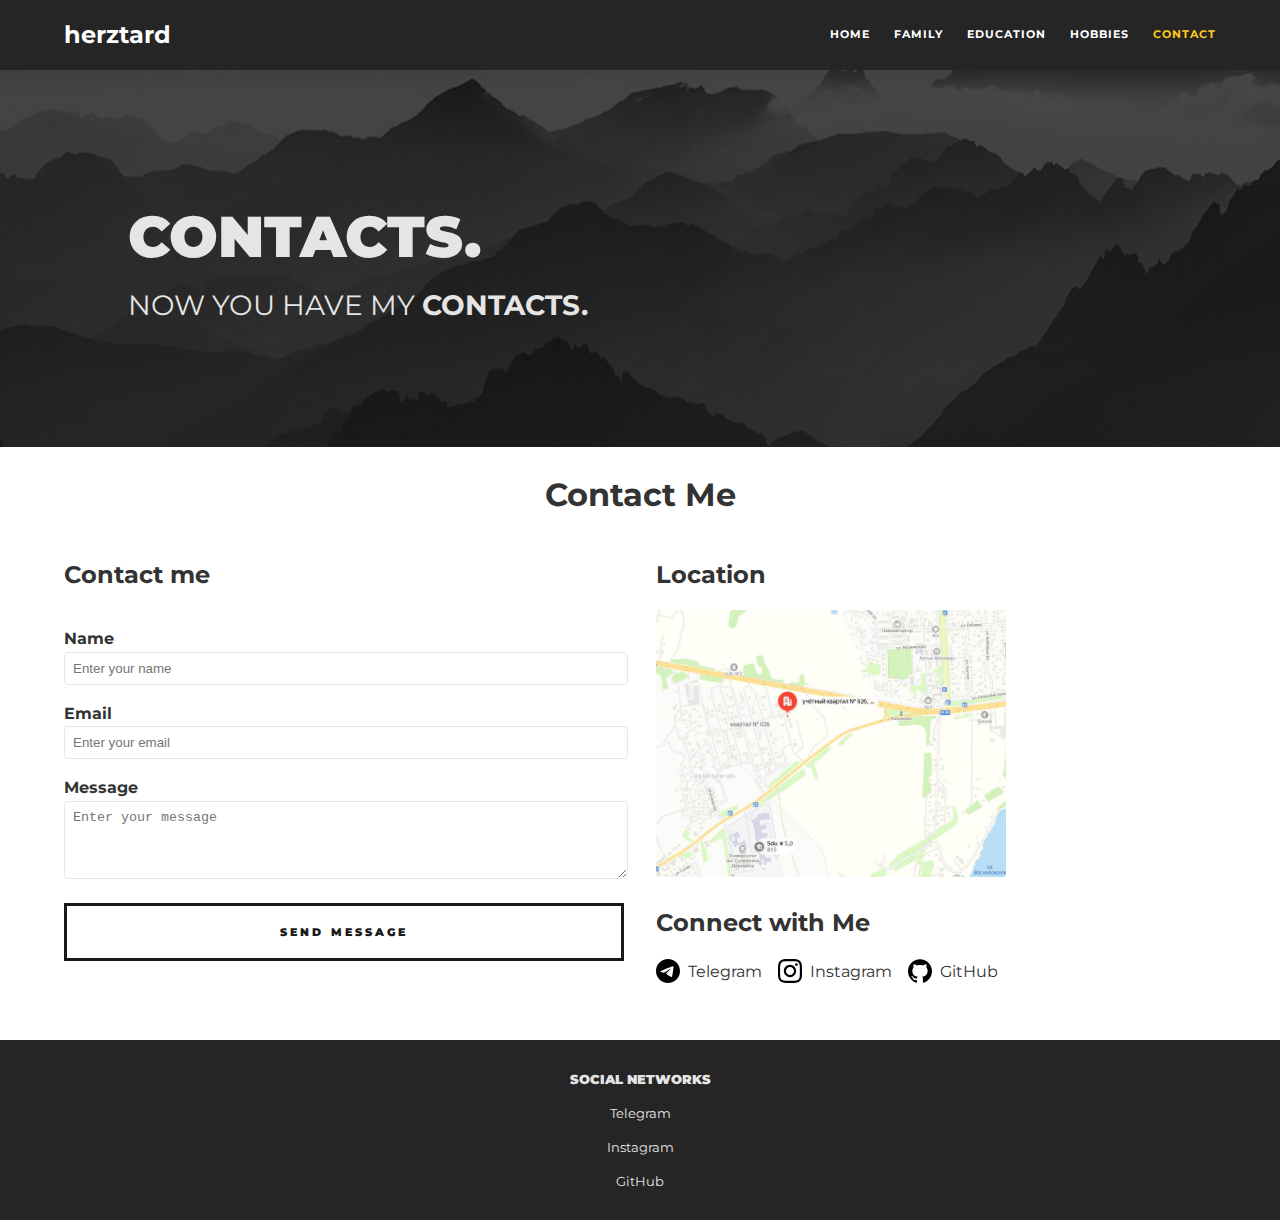
<file: pages/contact.html>
<!DOCTYPE html>
<html lang="en">
<head>
    <meta charset="UTF-8">
    <meta name="viewport" content="width=device-width, initial-scale=1.0">
    <title>Contact Me - Adilzhan Slyamgazy</title>
    <link rel="stylesheet" href="../styles.css">
</head>
<body>
<header>
    <nav class="container">
        <a href="../index.html" class="logo">herztard</a>
        <div class="nav-links">
            <a href="../index.html">Home</a>
            <a href="family.html">Family</a>
            <a href="education.html">Education</a>
            <a href="hobbies.html">Hobbies</a>
            <a href="contact.html" style="color: #fdcb1c;">Contact</a>
        </div>
        <div class="menu-button">
            <div class="menu">
                <input type="checkbox" id="burger-checkbox" class="burger-checkbox">
                <label for="burger-checkbox" class="burger"></label>
                <ul class="menu-list">
                    <li><a href="../index.html" >Home</a><li>
                    <li><a href="family.html">Family</a><li>
                    <li><a href="education.html">Education</a><li>
                    <li><a href="hobbies.html" >Hobbies</a><li>
                    <li><a href="contact.html" style="color: #fdcb1c;">Contact</a><li>
                </ul>
            </div>
        </div>
    </nav>
</header>
<div id="header-pages" class="image-background pattern-black">
    <div class="section-content">
        <div class="big-text">
            <h2 class="white t-left f-large ultrabold uppercase no-margin-top no-margin-bottom">Contacts.</h2>
            <h3 class="white t-left f-medium normal uppercase no-margin">Now you have my <span class="bold">contacts.</span></h3>
        </div>
    </div>
</div>
<div class="container">
    <h1>Contact Me</h1>
    <div class="contact-grid">
        <div>
            <form>
                <h2>Contact me</h2>
                <div>
                    <label for="name">Name</label>
                    <input type="text" id="name" name="name" placeholder="Enter your name" required>
                </div>
                <div>
                    <label for="email">Email</label>
                    <input type="email" id="email" name="email" placeholder="Enter your email" required>
                </div>
                <div>
                    <label for="message">Message</label>
                    <textarea id="message" name="message" rows="4" placeholder="Enter your message" required></textarea>
                </div>
                <button type="submit">Send Message</button>
            </form>
        </div>
        <div>
            <div>
                <h2>Location</h2>
                <img src="../img/map.jpg" alt="Map" style="width: 350px">
            </div>
            <h2>Connect with Me</h2>
            <ul class="social-links">
                <li>
                    <a href="https://t.me/herztard" target="_blank" rel="noopener noreferrer">
                        <svg viewBox="0 0 24 24" xmlns="http://www.w3.org/2000/svg">
                            <path d="M12 0C5.373 0 0 5.373 0 12s5.373 12 12 12 12-5.373 12-12S18.627 0 12 0zm5.562 8.161c-.18 1.897-.962 6.502-1.359 8.627-.168.9-.5 1.201-.82 1.23-.697.064-1.226-.461-1.901-.903-1.056-.692-1.653-1.123-2.678-1.799-1.185-.781-.417-1.21.258-1.91.177-.184 3.247-2.977 3.307-3.23.007-.032.014-.15-.056-.212s-.174-.041-.249-.024c-.106.024-1.793 1.14-5.061 3.345-.48.33-.913.49-1.302.48-.428-.008-1.252-.241-1.865-.44-.752-.244-1.349-.374-1.297-.789.027-.216.325-.437.893-.663 3.498-1.524 5.83-2.529 6.998-3.014 3.332-1.386 4.025-1.627 4.476-1.635.099-.002.321.023.465.178.12.13.145.309.164.472-.004.068.031.289.016.475z"/>
                        </svg>
                        Telegram
                    </a>
                </li>
                <li>
                    <a href="https://www.instagram.com/herztard/" target="_blank" rel="noopener noreferrer">
                        <svg viewBox="0 0 24 24" xmlns="http://www.w3.org/2000/svg">
                            <path d="M12 0C8.74 0 8.333.015 7.053.072 5.775.132 4.905.333 4.14.63c-.789.306-1.459.717-2.126 1.384S.935 3.35.63 4.14C.333 4.905.131 5.775.072 7.053.012 8.333 0 8.74 0 12s.015 3.667.072 4.947c.06 1.277.261 2.148.558 2.913.306.788.717 1.459 1.384 2.126.667.666 1.336 1.079 2.126 1.384.766.296 1.636.499 2.913.558C8.333 23.988 8.74 24 12 24s3.667-.015 4.947-.072c1.277-.06 2.148-.262 2.913-.558.788-.306 1.459-.718 2.126-1.384.666-.667 1.079-1.335 1.384-2.126.296-.765.499-1.636.558-2.913.06-1.28.072-1.687.072-4.947s-.015-3.667-.072-4.947c-.06-1.277-.262-2.149-.558-2.913-.306-.789-.718-1.459-1.384-2.126C21.319 1.347 20.651.935 19.86.63c-.765-.297-1.636-.499-2.913-.558C15.667.012 15.26 0 12 0zm0 2.16c3.203 0 3.585.016 4.85.071 1.17.055 1.805.249 2.227.415.562.217.96.477 1.382.896.419.42.679.819.896 1.381.164.422.36 1.057.413 2.227.057 1.266.07 1.646.07 4.85s-.015 3.585-.074 4.85c-.061 1.17-.256 1.805-.421 2.227-.224.562-.479.96-.899 1.382-.419.419-.824.679-1.38.896-.42.164-1.065.36-2.235.413-1.274.057-1.649.07-4.859.07-3.211 0-3.586-.015-4.859-.074-1.171-.061-1.816-.256-2.236-.421-.569-.224-.96-.479-1.379-.899-.421-.419-.69-.824-.9-1.38-.165-.42-.359-1.065-.42-2.235-.045-1.26-.061-1.649-.061-4.844 0-3.196.016-3.586.061-4.861.061-1.17.255-1.814.42-2.234.21-.57.479-.96.9-1.381.419-.419.81-.689 1.379-.898.42-.166 1.051-.361 2.221-.421 1.275-.045 1.65-.06 4.859-.06l.045.03zm0 3.678c-3.405 0-6.162 2.76-6.162 6.162 0 3.405 2.76 6.162 6.162 6.162 3.405 0 6.162-2.76 6.162-6.162 0-3.405-2.76-6.162-6.162-6.162zM12 16c-2.21 0-4-1.79-4-4s1.79-4 4-4 4 1.79 4 4-1.79 4-4 4zm7.846-10.405c0 .795-.646 1.44-1.44 1.44-.795 0-1.44-.646-1.44-1.44 0-.794.646-1.439 1.44-1.439.793-.001 1.44.645 1.44 1.439z"/>
                        </svg>
                        Instagram
                    </a>
                </li>
                <li>
                    <a href="https://github.com/herztard" target="_blank" rel="noopener noreferrer">
                        <svg viewBox="0 0 24 24" xmlns="http://www.w3.org/2000/svg">
                            <path d="M12 .297c-6.63 0-12 5.373-12 12 0 5.303 3.438 9.8 8.205 11.385.6.113.82-.258.82-.577 0-.285-.01-1.04-.015-2.04-3.338.724-4.042-1.61-4.042-1.61C4.422 18.07 3.633 17.7 3.633 17.7c-1.087-.744.084-.729.084-.729 1.205.084 1.838 1.236 1.838 1.236 1.07 1.835 2.809 1.305 3.495.998.108-.776.417-1.305.76-1.605-2.665-.3-5.466-1.332-5.466-5.93 0-1.31.465-2.38 1.235-3.22-.135-.303-.54-1.523.105-3.176 0 0 1.005-.322 3.3 1.23.96-.267 1.98-.399 3-.405 1.02.006 2.04.138 3 .405 2.28-1.552 3.285-1.23 3.285-1.23.645 1.653.24 2.873.12 3.176.765.84 1.23 1.91 1.23 3.22 0 4.61-2.805 5.625-5.475 5.92.42.36.81 1.096.81 2.22 0 1.606-.015 2.896-.015 3.286 0 .315.21.69.825.57C20.565 22.092 24 17.592 24 12.297c0-6.627-5.373-12-12-12"/>
                        </svg>
                        GitHub
                    </a>
                </li>
            </ul>

        </div>
    </div>
</div>

<footer>
    <div class="footer-details">
        <p class="white f-small uppercase bold"><b>Social Networks</b></p>
        <p class="white f-small"><a href="https://t.me/herztard" class="white">Telegram</a></p>
        <p class="white f-small"><a href="https://www.instagram.com/herztard/" class="white">Instagram</a></p>
        <p class="white f-small"><a href="https://github.com/herztard" class="white">GitHub</a></p>
    </div>
</footer>
</body>
</html>
</file>
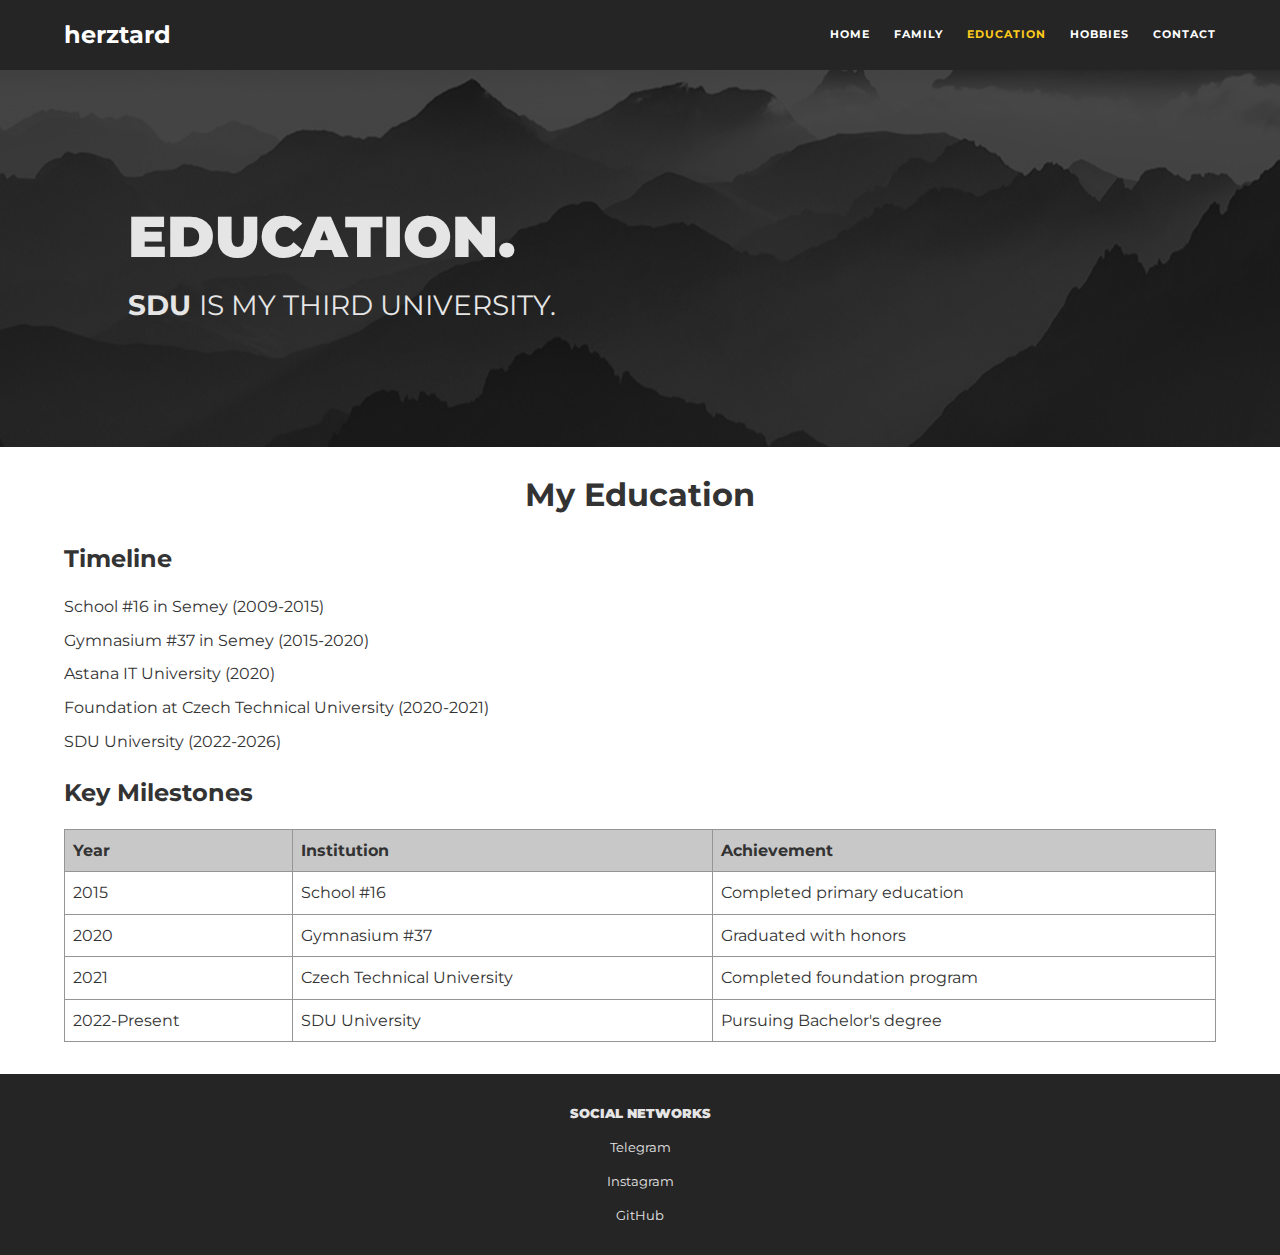
<file: pages/education.html>
<!DOCTYPE html>
<html lang="en">
<head>
    <meta charset="UTF-8">
    <meta name="viewport" content="width=device-width, initial-scale=1.0">
    <title>My Education - Adilzhan Slyamgazy</title>
    <link rel="stylesheet" href="../styles.css">
</head>
<body>
<header>
    <nav class="container">
        <a href="../index.html" class="logo">herztard</a>
        <div class="nav-links">
            <a href="../index.html">Home</a>
            <a href="family.html">Family</a>
            <a href="education.html" style="color: #fdcb1c;">Education</a>
            <a href="hobbies.html">Hobbies</a>
            <a href="contact.html">Contact</a>
        </div>
        <div class="menu-button">
            <div class="menu">
                <input type="checkbox" id="burger-checkbox" class="burger-checkbox">
                <label for="burger-checkbox" class="burger"></label>
                <ul class="menu-list">
                    <li><a href="../index.html" >Home</a><li>
                    <li><a href="family.html">Family</a><li>
                    <li><a href="education.html" style="color: #fdcb1c;">Education</a><li>
                    <li><a href="hobbies.html">Hobbies</a><li>
                    <li><a href="contact.html">Contact</a><li>
                </ul>
            </div>
        </div>
    </nav>
</header>
<div id="header-pages" class="image-background pattern-black">
    <div class="section-content">
        <div class="big-text">
            <h2 class="white t-left f-large ultrabold uppercase no-margin-top no-margin-bottom">Education.</h2>
            <h3 class="white t-left f-medium normal uppercase no-margin"><span class="bold">SDU </span> is my third university.</h3>
        </div>
    </div>
</div>
<div class="container">
    <h1>My Education</h1>
    <div>
        <h2>Timeline</h2>
        <ul class="timeline">
            <li>School #16 in Semey (2009-2015)</li>
            <li>Gymnasium #37 in Semey (2015-2020)</li>
            <li>Astana IT University (2020)</li>
            <li>Foundation at Czech Technical University (2020-2021)</li>
            <li>SDU University (2022-2026)</li>
        </ul>
    </div>
    <div>
        <h2>Key Milestones</h2>
        <table>
            <thead>
            <tr>
                <th>Year</th>
                <th>Institution</th>
                <th>Achievement</th>
            </tr>
            </thead>
            <tbody>
            <tr>
                <td>2015</td>
                <td>School #16</td>
                <td>Completed primary education</td>
            </tr>
            <tr>
                <td>2020</td>
                <td>Gymnasium #37</td>
                <td>Graduated with honors</td>
            </tr>
            <tr>
                <td>2021</td>
                <td>Czech Technical University</td>
                <td>Completed foundation program</td>
            </tr>
            <tr>
                <td>2022-Present</td>
                <td>SDU University</td>
                <td>Pursuing Bachelor's degree</td>
            </tr>
            </tbody>
        </table>
    </div>
</div>

<footer>
    <div class="footer-details">
        <p class="white f-small uppercase bold"><b>Social Networks</b></p>
        <p class="white f-small"><a href="https://t.me/herztard" class="white">Telegram</a></p>
        <p class="white f-small"><a href="https://www.instagram.com/herztard/" class="white">Instagram</a></p>
        <p class="white f-small"><a href="https://github.com/herztard" class="white">GitHub</a></p>
    </div>
</footer>
</body>
</html>
</file>
<file: styles.css>
@import url(https://fonts.googleapis.com/css?family=Montserrat:400,700);

/* Global Styles */
body {
    font-family: Montserrat, sans-serif;
    margin: 0;
    padding: 0;
    line-height: 1.6;
    color: #333;
    z-index: 9999;
}

.container {
    width: 90%;
    max-width: 1200px;
    margin: 0 auto;
    padding: 0 20px;
}

.white{
    color: #e5e5e5;
}

/* Buttons
-------------------------*/
.button{
    background: transparent;
    border: 3px solid #191919;
    justify-content: center;
    color: #191919;
    cursor: pointer;
    display: flex;
    width: 100%;
    height: 50px;
    line-height: 50px;
    font-weight: 900;
    letter-spacing: 3px;
    font-family: 'Montserrat', sans-serif;
    text-transform: uppercase;
    text-decoration: none;
    font-size: 11px;
    word-spacing: 1px;
    transition: all 0.4s;
}

.button:hover{
    color: #ffffff;
    background: #191919;
    border: 1px solid #191919;
}


/* Font Sizes*/
.f-small{
    font-size: 13px;

}

.f-normal{
    font-size: 16px;

}


.f-medium{
    font-size: 20px;
}

.f-large{
    font-size: 2.5rem;
}


/* Font Weight*/
.ultrabold{
    font-weight: 900;
}

.extrabold{
    font-weight: 800;
}

.bold{
    font-weight: 700;
}

.normal{
    font-weight: 400;
}

/* Font Positions */
.big-text i{
    font-size: 7em;
}

.t-left{
    text-align:left !important;
}

.t-center{
    text-align:center !important;
}

.t-right{
    text-align:right !important;
}

/* Font Transformation*/

.uppercase{
    text-transform: uppercase;
}

.no-padding{
    padding:0 !important;
}


.no-padding-bottom{
    padding-bottom:0 !important;
}

.no-margin{
    margin:0 !important;
}

.no-margin-bottom{
    margin-bottom:0 !important;
}

.no-margin-top{
    margin-top:0 !important;
}


.margin-bottom-60px{
    margin-bottom: 120px;
}


/* Header Styles */
header {
    background-color: #252525;
    color: white;
    padding: 1rem 0;
    z-index: 9999;
}

#header-pages{
    padding-top: 120px;
    padding-bottom: 120px;
    align-items: center;
    display: flex;
}

.section-content{
    padding: 0 10% 0 10%;
    z-index: 9999;
}

nav {
    display: flex;
    justify-content: space-between;
    align-items: center;
}


.logo {
    font-size: 1.5rem;
    font-weight: bold;
    text-decoration: none;
    color: white;
}

.nav-links {
    display: none;
}

.nav-links a {
    color: white;
    text-decoration: none;
    margin-left: 1.5rem;
    text-transform: uppercase;
    font-weight: bold;
    font-size: 0.7rem;
    letter-spacing: 1px;
}

.nav-links a:hover {
    text-decoration: none;
    color: #fdcb1c;
}

.menu-button {
    background: none;
    border: none;
    color: white;
    font-size: 1.5rem;
    cursor: pointer;
}

.burger-checkbox {
    position: absolute;
    visibility: hidden;
}
.burger {
    position: relative;
    z-index: 1;
    cursor: pointer;
    display: block;
    position: relative;
    border: none;
    background: transparent;
    width: 40px;
    height: 26px;
}
.burger::before,
.burger::after {
    content: '';
    left: 0;
    position: absolute;
    display: block;
    width: 100%;
    height: 4px;
    border-radius: 10px;
    background: #ffffff;
}
.burger::before {
    top: 0;
    box-shadow: 0 11px 0 #ffffff;
    transition: box-shadow .3s .15s, top .3s .15s, transform .3s;
}
.burger::after {
    bottom: 0;
    transition: bottom .3s .15s, transform .3s;
}

.burger-checkbox:checked + .burger::before {
    top: 11px;
    transform: rotate(45deg);
    box-shadow: 0 6px 0 rgba(0,0,0,0);
    transition: box-shadow .15s, top .3s, transform .3s .15s;
}
.burger-checkbox:checked + .burger::after {
    bottom: 11px;
    transform: rotate(-45deg);
    transition: bottom .3s, transform .3s .15s;
}
.menu-list {
    top: 0;
    left: 0;
    position: absolute;
    display: grid;
    gap: 12px;
    padding: 42px 0;
    margin: 0;
    background: #252525;
    list-style-type: none;
    transform: translateX(-100%);
    transition: .3s;
    width: 200px;
    z-index: 10000;
}

.menu-list a {
    color: white;
    text-decoration: none;
    margin-left: 1.5rem;
    text-transform: uppercase;
    font-weight: bold;
    font-size: 0.7rem;
    letter-spacing: 1px;
}

.menu-list a:hover {
    text-decoration: none;
    color: #fdcb1c;
}

.menu-item:hover {
    background: rgb(253, 203, 28)
}
.burger-checkbox:checked ~ .menu-list {
    transform: translateX(0%);
}

.image-background{
    width: 100%;
    background: url(./img/background-1.png) center;
    display: flex;
}
/* Main Content Styles */

h1 {
    font-size: 2rem;
    margin-bottom: 1rem;
    text-align: center;
}

h2 {
    font-size: 1.5rem;
    margin-bottom: 1rem;
}

/* Footer Styles */
footer {
    background-color: #252525;
    color: white;
    text-align: center;
    padding: 1rem 0;
    margin-top: 2rem;
}

.footer-logo img{
    width: 60px;
    border-radius: 100%;
}

.footer-details p{
    text-decoration: none;
}

.footer-details a{
    text-decoration: none;
}

.footer-details a:hover{
    text-decoration: none;
    color: #fdcb1c;
}


/* Home Page Styles */
.me {
    display: flex;
    flex-direction: column;
    align-items: start;
    text-align: left;
    margin-top: 50px;
}

.me img {
    width: 100%;
    height: 100%;
    margin-bottom: 1rem;
}

/* Family Page Styles */
.family-grid {
    display: grid;
    grid-template-columns: 1fr;
    gap: 2rem;
}

.family-member {
    background-color: white;
    border-radius: 0.5rem;
    box-shadow: 0 1px 3px rgba(0, 0, 0, 0.12), 0 1px 2px rgba(0, 0, 0, 0.24);
    padding: 1rem;
    text-align: center;
}

.family-member img {
    width: 100%;
    height: auto;
    border-radius: 0.5rem;
    margin-bottom: 1rem;
}

/* Education Page Styles */
.timeline {
    list-style-type: none;
    padding-left: 0;
}

.timeline li {
    margin-bottom: 0.5rem;
}

table {
    width: 100%;
    border-collapse: collapse;
    margin-top: 1rem;
}

th, td {
    border: 1px solid #959595;
    padding: 0.5rem;
    text-align: left;
}

th {
    background-color: #c8c8c8;
}

/* Hobbies Page Styles */
.hobbies-grid {
    display: grid;
    grid-template-columns: 1fr;
    gap: 1rem;
}

.hobby-item {
    background-color: white;
    border-radius: 0.5rem;
    box-shadow: 0 1px 3px rgba(0, 0, 0, 0.12), 0 1px 2px rgba(0, 0, 0, 0.24);
    padding: 1rem;
    text-align: center;
}

.hobby-icon {
    font-size: 2rem;
    margin-bottom: 0.5rem;
}

.gallery {
    display: grid;
    grid-template-columns: 1fr;
    gap: 1rem;
    margin-top: 2rem;
}

.gallery img {
    width: 100%;
    height: auto;
    border-radius: 0.5rem;
    box-shadow: 0 1px 3px rgba(0, 0, 0, 0.12), 0 1px 2px rgba(0, 0, 0, 0.24);
}

/* Contact Page Styles */
.contact-grid {
    display: grid;
    grid-template-columns: 1fr;
    gap: 2rem;
}

form {
    display: grid;
    gap: 1rem;
}

label {
    font-weight: bold;
}

input, textarea {
    width: 97.5%;
    padding: 0.5rem;
    border: 1px solid #e2e8f0;
    border-radius: 0.25rem;
}

input:focus, textarea:focus {
    border: 3px solid #191919;
    outline: none;
}

button[type="submit"] {
    background: transparent;
    border: 3px solid #191919;
    justify-content: center;
    color: #191919;
    cursor: pointer;
    display: flex;
    width: 100%;
    line-height: 50px;
    font-weight: 900;
    letter-spacing: 3px;
    font-family: 'Montserrat', sans-serif;
    text-transform: uppercase;
    text-decoration: none;
    font-size: 11px;
    word-spacing: 1px;
    transition: all 0.4s;
}

button[type="submit"]:hover {
    color: #ffffff;
    background: #191919;
    border: 1px solid #191919;
}

.social-links {
    list-style-type: none;
    padding-left: 0;
    display: flex;
    flex-direction: column;
}

.social-links li {
    margin-bottom: 0.5rem;
}

.social-links a {
    display: flex;
    align-items: center;
    color: #333;
    text-decoration: none;
}

.social-links a:hover {
    color: #fdcb1c;
}

.social-links svg {
    width: 24px;
    height: 24px;
    margin-right: 0.5rem;
}

/* Responsive Styles */
@media (min-width: 768px) {
    .nav-links {
        display: flex;
    }

    .menu-button {
        display: none;
    }

    .me {
        flex-direction: column;
        text-align: left;
    }

    .me img {
        margin-right: 2rem;
    }

    .family-grid {
        grid-template-columns: repeat(2, 1fr);
    }

    .hobbies-grid {
        grid-template-columns: repeat(2, 1fr);
    }

    .gallery {
        grid-template-columns: repeat(2, 1fr);
    }

    .contact-grid {
        grid-template-columns: repeat(2, 1fr);
    }

    .social-links {
        list-style-type: none;
        padding-left: 0;
        display: flex;
        flex-direction: row;
        gap: 1rem;
    }

    .f-large{
        font-size: 3.6em;
    }

    .f-medium{
        font-size: 28px;
    }
}

@media (min-width: 1024px) {
    .container {
        max-width: 1600px;
    }

    .me {
        flex-direction: column;
        text-align: left;
    }

    .me img {
        margin-right: 2rem;
    }

    .family-grid {
        grid-template-columns: repeat(3, 1fr);
    }

    .hobbies-grid {
        grid-template-columns: repeat(4, 1fr);
    }

    .gallery {
        grid-template-columns: repeat(3, 1fr);
    }

    .button{
        width: 200px;
    }

    .social-links {
        list-style-type: none;
        padding-left: 0;
        display: flex;
        flex-direction: row;
        gap: 1rem;
    }

    .f-large{
        font-size: 3.6em;
    }

    .f-medium{
        font-size: 28px;
    }
}

@media (min-width: 1600px) {
    .container {
        max-width: 1600px;
    }

    .me {
        flex-direction: row;
        text-align: left;
    }

    .me img {
        margin-right: 2rem;
        width: 550px;
    }

    .family-grid {
        grid-template-columns: repeat(3, 1fr);
    }

    .hobbies-grid {
        grid-template-columns: repeat(4, 1fr);
    }

    .gallery {
        grid-template-columns: repeat(3, 1fr);
    }

    .button{
        width: 200px;
    }

    .social-links {
        list-style-type: none;
        padding-left: 0;
        display: flex;
        flex-direction: row;
        gap: 1rem;
    }

    .f-large{
        font-size: 3.6em;
    }

    .f-medium{
        font-size: 28px;
    }
}
</file>
